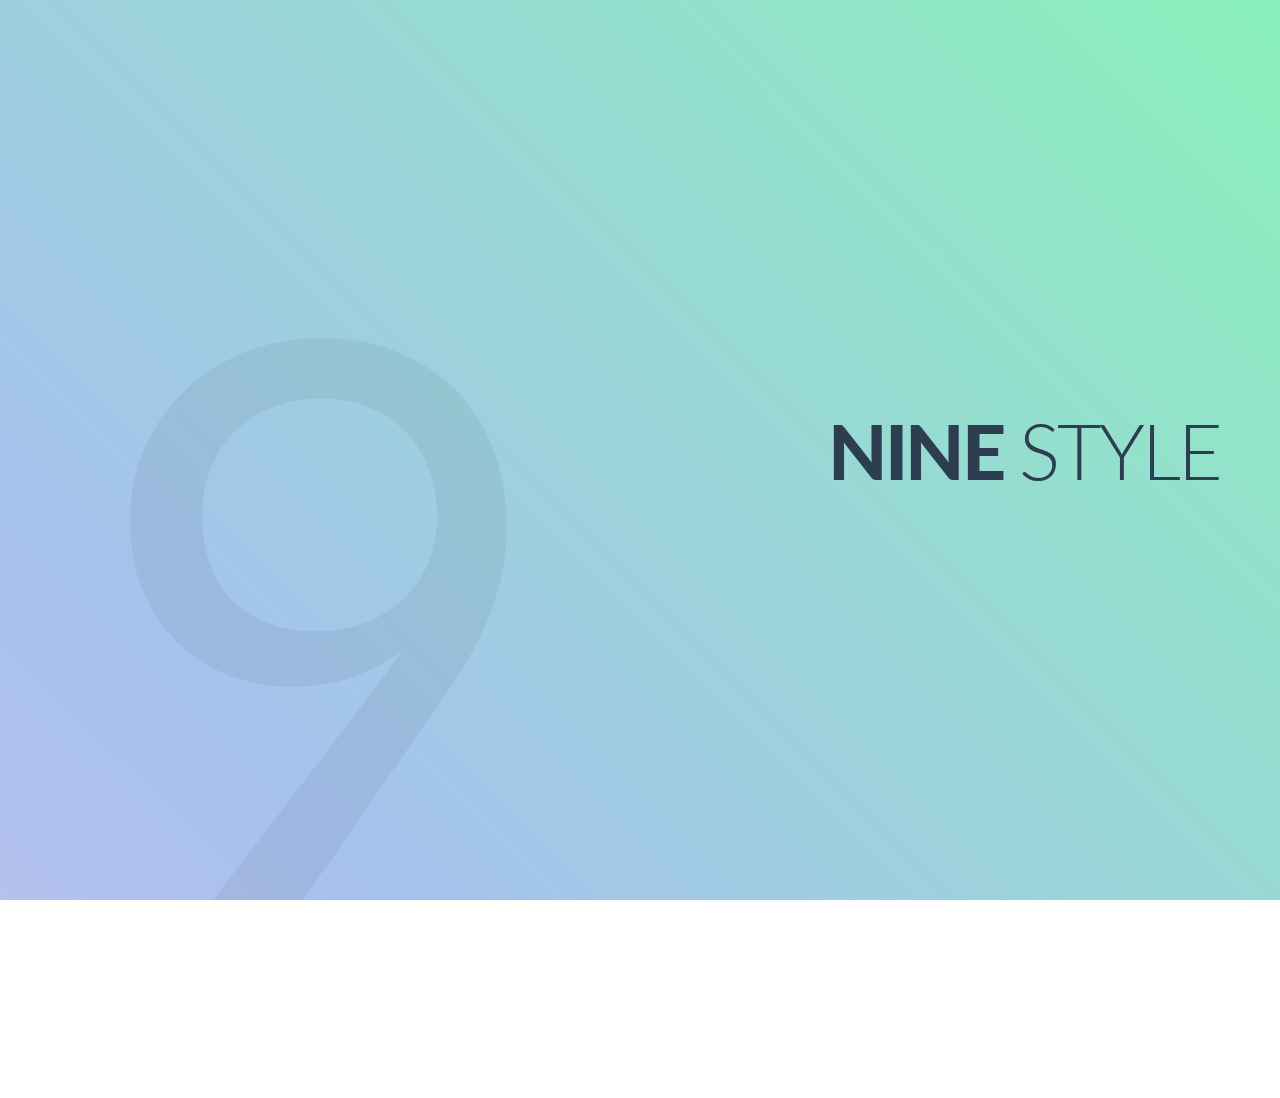
<file: index.html>
<!DOCTYPE html>
<html lang="ko">
<head>
    <meta charset="UTF-8">
    <meta name="viewport" content="width=device-width, initial-scale=1.0">
    <meta name="apple-mobile-web-app-title" content="NINE STYLE">
    <meta name="google-site-verification" content="whSh5DfALCRrK6YogF9-uUOuXPHmdsrTC1_jrKk7ul0">
    <meta name="naver-site-verification" content="7618043c34aa0eda60ae08d0ed97fcfc23732403">
    <meta name="robots" content="index,follow">
    <meta name="author" content="Maxim">
    <meta name="keywords" content="Beauty, Spa, Salon, Relax, Rejuvenate">
    <meta name="description" content="Beauty Spa & Salon Agency - Indulge, Relax, Rejuvenate, Radiant Beauty, in Korea">
    <link rel="stylesheet" href="style.css">
    <link rel="icon" href="favicon.ico" type="image/x-icon">
    <link rel="shortcut icon" href="favicon.ico" type="image/x-icon">
    <link rel="preconnect" href="https://fonts.googleapis.com">
    <link rel="preconnect" href="https://fonts.gstatic.com" crossorigin>
    <link href="https://fonts.googleapis.com/css2?family=Lato:wght@300;400;900&display=swap" rel="stylesheet">
    <title>Nine Style - Salon and Spa Agency</title>
</head>
<body>
    <!-- 
        i'm maxim, a web freelancer

        24/7 Technical Support
        https://www.maxim.pe.kr
    -->
    <div class="container">
        <h1><strong>NINE</strong> <span>STYLE</span></h1>
    </div>
    <script>
      (function(){var w=window;if(w.ChannelIO){return w.console.error("ChannelIO script included twice.");}var ch=function(){ch.c(arguments);};ch.q=[];ch.c=function(args){ch.q.push(args);};w.ChannelIO=ch;function l(){if(w.ChannelIOInitialized){return;}w.ChannelIOInitialized=true;var s=document.createElement("script");s.type="text/javascript";s.async=true;s.src="https://cdn.channel.io/plugin/ch-plugin-web.js";var x=document.getElementsByTagName("script")[0];if(x.parentNode){x.parentNode.insertBefore(s,x);}}if(document.readyState==="complete"){l();}else{w.addEventListener("DOMContentLoaded",l);w.addEventListener("load",l);}})();
      ChannelIO('boot', {
        "pluginKey": "3ace0713-8b80-461e-8927-c373cf04b052"
      });
    </script>
    <script type="text/javascript" src="//wcs.naver.net/wcslog.js"></script>
    <script type="text/javascript">
    if(!wcs_add) var wcs_add = {};
    wcs_add["wa"] = "caca0fa0cd1520";
    if(window.wcs) {
      wcs_do();
    }
    </script>
</body>
</html>
</file>
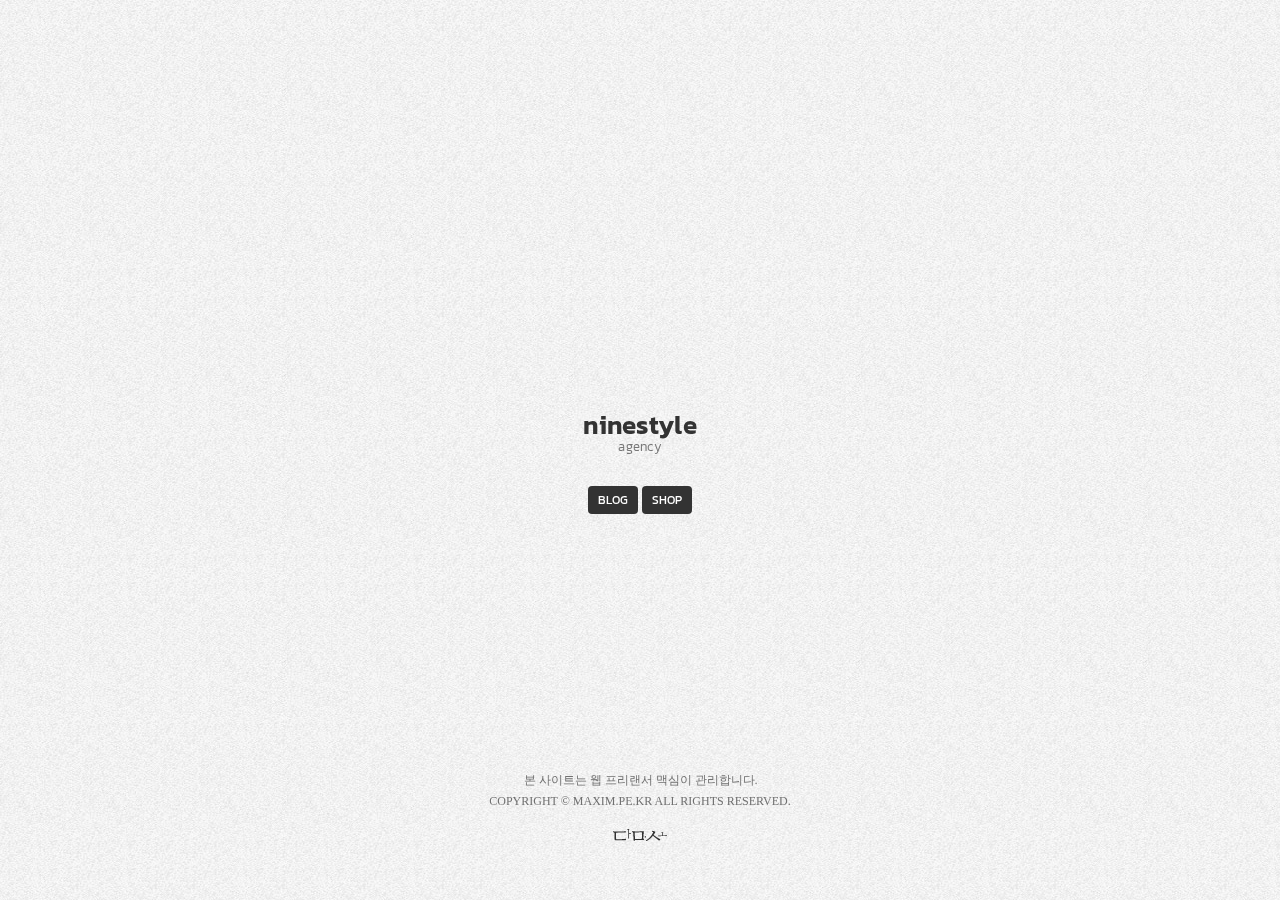
<file: ninestyle.com/index.html>
<!doctype html>
<html lang="ko">
<head>
<title>NINE STYLE</title>
<meta charset="utf-8">
<meta http-equiv="X-UA-Compatible" content="IE=edge">
<meta name="viewport" content="width=device-width, initial-scale=1, maximum-scale=5">
<meta name="apple-mobile-web-app-capable" content="yes"/>
<meta name="apple-mobile-web-app-title" content="NINE STYLE">
<meta name="google-site-verification" content="whSh5DfALCRrK6YogF9-uUOuXPHmdsrTC1_jrKk7ul0">
<meta name="naver-site-verification" content="7618043c34aa0eda60ae08d0ed97fcfc23732403">
<meta name="robots" content="index,follow">
<meta name="author" content="damso">
<meta name="keywords" content="Commerce, Community">
<meta name="description" content="Online Commerce and Community Agency">
<!-- twitter -->
<meta name="twitter:title" content="NINE STYLE">
<meta name="twitter:url" content="https://www.ninestyle.com/">
<meta name="twitter:image" content="./image/card.png">
<meta name="twitter:description" content="Online Commerce and Community Agency">
<!-- opengraph -->
<meta property="og:locale" content="ko_KR">
<meta property="og:type" content="website">
<meta property="og:url" content="https://www.ninestyle.com/">
<meta property="og:site_name" content="NINE STYLE">
<meta property="og:title" content="NINE STYLE">
<meta property="og:description" content="Online Commerce and Community Agency">
<meta property="og:image" content="./image/card.png">
<meta property="og:image:width" content="1200">
<meta property="og:image:height" content="600">
<!-- app -->
<meta property="al:ios:url" content="applinks://docs">
<meta property="al:ios:app_store_id" content="12345">
<meta property="al:ios:app_name" content="App Links">
<meta property="al:android:url" content="applinks://docs">
<meta property="al:android:app_name" content="App Links">
<meta property="al:android:package" content="org.applinks">
<meta property="al:web:url" content="http://applinks.org/documentation">
<script async src="https://fundingchoicesmessages.google.com/i/pub-6523487700904563?ers=1" nonce="YEVL-tvK4hpAzOk-Z5bj5Q"></script>
<script nonce="YEVL-tvK4hpAzOk-Z5bj5Q">(function() {function signalGooglefcPresent() {if (!window.frames['googlefcPresent']) {if (document.body) {const iframe = document.createElement('iframe'); iframe.style = 'width: 0; height: 0; border: none; z-index: -1000; left: -1000px; top: -1000px;'; iframe.style.display = 'none'; iframe.name = 'googlefcPresent'; document.body.appendChild(iframe);} else {setTimeout(signalGooglefcPresent, 0);}}}signalGooglefcPresent();})();</script>
<script>
  (function(){var w=window;if(w.ChannelIO){return w.console.error("ChannelIO script included twice.");}var ch=function(){ch.c(arguments);};ch.q=[];ch.c=function(args){ch.q.push(args);};w.ChannelIO=ch;function l(){if(w.ChannelIOInitialized){return;}w.ChannelIOInitialized=true;var s=document.createElement("script");s.type="text/javascript";s.async=true;s.src="https://cdn.channel.io/plugin/ch-plugin-web.js";var x=document.getElementsByTagName("script")[0];if(x.parentNode){x.parentNode.insertBefore(s,x);}}if(document.readyState==="complete"){l();}else{w.addEventListener("DOMContentLoaded",l);w.addEventListener("load",l);}})();

  ChannelIO('boot', {
    "pluginKey": "3ace0713-8b80-461e-8927-c373cf04b052"
  });
</script>
<link rel="stylesheet" type="text/css" href="./inc/font-face.css">
<link rel="stylesheet" type="text/css" href="./inc/style.css">
<link rel="index" href="https://www.ninestyle.com">
<link rel="canonical" href="https://www.ninestyle.com/">
<link rel="shortcut icon" type="image/x-icon" href="./image/favi.ico" />
<link rel="apple-touch-icon" href="./image/logo.png">
</head>
<body>

<div id="damso">

  <header id="damso-logo" class="box">
    <h1 class="t1">ninestyle</h1>
    <h2 class="t2">agency</h2>
	</header>

  <nav id="damso-menu" class="box">
    <ul>
      <li><a href="https://ninestyle.tistory.com" target="_blank" rel="external noopener">BLOG</a></li>
      <li><a href="https://ninestyle.cafe24.com" target="_blank" rel="external noopener">SHOP</a></li>
    </ul>
  </nav>

  <footer id="damso-footer" class="box gray address">
    <address>
      <p class="duty">
        본 사이트는 웹 프리랜서 맥심이 관리합니다.
      </p>
      <p class="copyright">
        Copyright &copy; MAXIM.PE.KR All Rights Reserved.
      </p>
      <p class="symbol">
        <span class="damso-symbol-image"></span>
      </p>
    </address>
  </footer>

</div>

<script async src="https://www.googletagmanager.com/gtag/js?id=G-GWEV86WNWW"></script>
<script>
  window.dataLayer = window.dataLayer || [];
  function gtag(){dataLayer.push(arguments);}
  gtag('js', new Date());
  gtag('config', 'G-GWEV86WNWW');
</script>
<script src="https://wcs.naver.net/wcslog.js"></script>
<script>
  if(!wcs_add) var wcs_add = {};
  wcs_add["wa"] = "caca0fa0cd1520";
  wcs_do();
</script>
</body>
</html>
</file>
<file: style.css>
:root {
    --bg-color1: #38006b;
    --bg-color2: #5e008c;
    --bg-color3: #9c00c9;
    --bg-color4: #5e008c;
    --text-color: #ffffff;
    --font-family: 'Lato', sans-serif;
    --font-size: 6vw;
    --bg9-color: rgba(255, 255, 255, 0.08);
}

@media (prefers-color-scheme: dark) {
    :root {
        --bg-color1: #1a0035;
        --bg-color2: #2e0044;
        --bg-color3: #4d0066;
        --bg-color4: #2e0044;
        --text-color: #f0f0f0;
        --bg9-color: rgba(255, 255, 255, 0.08);
    }
}

@media (prefers-color-scheme: light) {
    :root {
        --bg-color1: #fbc2eb;
        --bg-color2: #a6c1ee;
        --bg-color3: #84fab0;
        --bg-color4: #8fd3f4;
        --text-color: #2c3e50;
        --bg9-color: rgba(0, 0, 0, 0.05);
    }
}

html {
    box-sizing: border-box;
}
*, *:before, *:after {
    box-sizing: inherit;
}

html, body {
    margin: 0;
    padding: 0;
    width: 100%;
    height: 100%;
    overflow: hidden;
    font-family: var(--font-family);
}

body {
    background: linear-gradient(45deg, var(--bg-color1), var(--bg-color2), var(--bg-color3), var(--bg-color4));
    background-size: 300% 300%;
    animation: gradientBG 8s ease infinite;
    position: relative;
}

body::before {
    content: '9';
    position: absolute;
    top: 50%;
    left: 5%;
    transform: translate(5%, -30%);
    font-size: 90vh;
    font-weight: 400;
    color: var(--bg9-color);
    z-index: 0;
    font-family: var(--font-family);
    line-height: 1;
    pointer-events: none;
    transition: color 0.5s ease;
}

@keyframes gradientBG {
    0% { background-position: 0% 50%; }
    50% { background-position: 100% 50%; }
    100% { background-position: 0% 50%; }
}

.container {
    position: absolute;
    color: var(--text-color);
    text-align: center;
    transition: all 0.5s ease;
    z-index: 1;
}

.container h1 {
    margin: 0;
    font-size: var(--font-size);
    white-space: nowrap;
    letter-spacing: -0.04em;
    line-height: 1.2;
}

.container h1 strong {
    font-weight: 900;
}

.container h1 span {
    font-weight: 300;
}

/* 데스크탑 (기본) */
.container {
    top: 50%;
    left: 80%;
    transform: translate(-50%, -50%);
    text-align: center;
}

/* 모바일 (768px 이하) */
@media (max-width: 768px) {
    :root {
         --font-size: 12vw;
    }
    body::before {
        left: 50%;
        transform: translate(-50%, -30%);
    }
    .container {
        top: 5vh;
        right: 5vw;
        left: auto;
        transform: translate(0, 0);
        text-align: right;
    }
    .container h1 {
        line-height: 0.85;
        white-space: normal;
        letter-spacing: 0;
    }
    .container h1 strong,
    .container h1 span {
        display: block;
    }
}
</file>
<file: ninestyle.com/inc/font-face.css>
@import url('https://fonts.googleapis.com/css2?family=Kanit:wght@300;600&display=swap');
html,body,table,input,textarea,select,button{
  font-family:Kanit,'Apple SD Gothic Neo',Sans-Serif;
  font-display:swap;
}
</file>
<file: ninestyle.com/inc/style.css>
@charset "utf-8";
@import url('./damso.css');
@import url('./damso.id.footer.css');

/* damso */
    #damso{position:absolute;z-index:2;width:100%;height:100%;}

/* damso-logo */
    #damso-logo{position:fixed;top:48%;width:100%;margin:-20px 0 0 0;text-align:center}
    #damso-logo h1,
    #damso-logo h2{margin-bottom:2px;padding:0 20px;text-transform:lowercase}
    #damso-logo h1{margin-left:0.01em;letter-spacing:0.01em;font:600 2.2em/1em Kanit;color:#333}
    #damso-logo h2{margin-left:0.02em;letter-spacing:0.02em;font:300 1.1em/1em Kanit;color:#777}

/* damso-menu */
    #damso-menu{position:fixed;top:50%;width:100%;margin-top:3em;text-align:center;white-space:nowrap}
    #damso-menu li{display:inline-block;margin-left:0.1em}
    #damso-menu li:first-child{margin-left:0}
    #damso-menu a{display:block;padding:5px 10px;border-radius:4px;background-color:#333;color:#fff}
    #damso-menu a:hover{background-color:#ffd400;color:#333}

/* damso-footer */
    #damso-footer{position:fixed;bottom:0;width:100%;text-align:center}

@media screen and (max-height:500px){
    #damso-footer{display:none}
    }

@media (prefers-color-scheme:light) {
    body{background:#eee url('/image/bg.tp-1.white.png');color:#555}
    }

@media (prefers-color-scheme:dark) {
    body{background:#333 url('/image/bg.tp-1.black.png');color:#aaa}
    #damso-logo h1{color:#aaa}
    #damso-menu a{background-color:#aaa;color:#000}
    #damso-footer.gray address a,
	#damso-footer.gray address p{color:#aaa}
	#damso-footer.gray .damso-symbol-image{filter:invert(70%)}
    }
</file>
